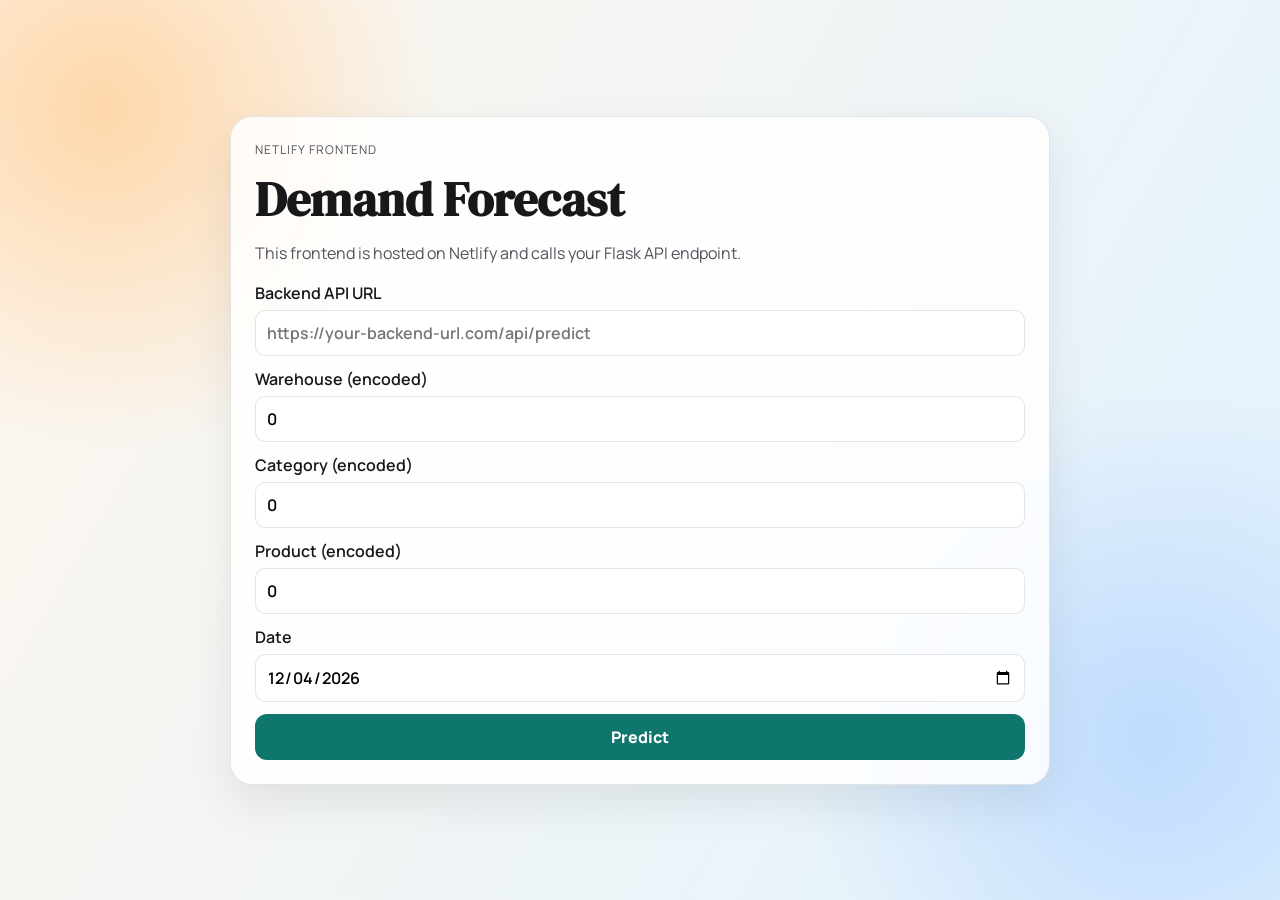
<file: netlify_site/index.html>
<!doctype html>
<html lang="en">
<head>
  <meta charset="utf-8">
  <meta name="viewport" content="width=device-width, initial-scale=1">
  <title>Demand Forecast Web App</title>
  <link rel="preconnect" href="https://fonts.googleapis.com">
  <link rel="preconnect" href="https://fonts.gstatic.com" crossorigin>
  <link href="https://fonts.googleapis.com/css2?family=Manrope:wght@400;600;800&family=DM+Serif+Display:ital@0;1&display=swap" rel="stylesheet">
  <link rel="stylesheet" href="./styles.css">
</head>
<body>
  <main class="shell">
    <section class="panel">
      <p class="kicker">Netlify Frontend</p>
      <h1>Demand Forecast</h1>
      <p class="lead">This frontend is hosted on Netlify and calls your Flask API endpoint.</p>

      <form id="predict-form" class="grid">
        <label>
          Backend API URL
          <input id="api-url" type="url" required placeholder="https://your-backend-url.com/api/predict">
        </label>

        <label>
          Warehouse (encoded)
          <input id="warehouse" type="number" min="0" max="3" required value="0">
        </label>

        <label>
          Category (encoded)
          <input id="category" type="number" min="0" max="32" required value="0">
        </label>

        <label>
          Product (encoded)
          <input id="product" type="number" min="0" max="2159" required value="0">
        </label>

        <label>
          Date
          <input id="date" type="date" required>
        </label>

        <button type="submit">Predict</button>
      </form>

      <section id="result" class="result hidden"></section>
    </section>
  </main>

  <script src="./app.js"></script>
</body>
</html>
</file>
<file: netlify_site/styles.css>
:root {
  --bg0: #fff7ed;
  --bg1: #e0f2fe;
  --ink: #18181b;
  --muted: #52525b;
  --card: #ffffffd9;
  --line: #0000001a;
  --brand: #0f766e;
  --brand-hover: #115e59;
}

* {
  box-sizing: border-box;
}

body {
  margin: 0;
  min-height: 100vh;
  font-family: "Manrope", sans-serif;
  color: var(--ink);
  background:
    radial-gradient(circle at 8% 12%, #fed7aa 0%, transparent 24%),
    radial-gradient(circle at 90% 82%, #bfdbfe 0%, transparent 26%),
    linear-gradient(120deg, var(--bg0), var(--bg1));
}

.shell {
  min-height: 100vh;
  display: grid;
  place-items: center;
  padding: 24px;
}

.panel {
  width: min(820px, 100%);
  background: var(--card);
  border: 1px solid var(--line);
  border-radius: 22px;
  padding: 24px;
  box-shadow: 0 18px 45px #00000014;
}

.kicker {
  margin: 0;
  text-transform: uppercase;
  letter-spacing: 0.08em;
  font-size: 12px;
  color: var(--muted);
}

h1 {
  margin: 8px 0 10px;
  font-family: "DM Serif Display", serif;
  font-size: clamp(30px, 6vw, 48px);
}

.lead {
  margin: 0 0 18px;
  color: var(--muted);
}

.grid {
  display: grid;
  gap: 12px;
}

label {
  display: grid;
  gap: 6px;
  font-weight: 600;
}

input,
button {
  font: inherit;
}

input {
  border: 1px solid var(--line);
  border-radius: 10px;
  padding: 11px;
  background: #fff;
}

button {
  border: 0;
  border-radius: 12px;
  padding: 12px 16px;
  font-weight: 800;
  color: #fff;
  background: var(--brand);
  cursor: pointer;
}

button:hover {
  background: var(--brand-hover);
}

.result {
  margin-top: 16px;
  padding: 12px;
  border: 1px solid var(--line);
  border-radius: 12px;
  background: #ffffff;
}

.result h2 {
  margin: 0 0 8px;
  font-size: 18px;
}

.result p {
  margin: 4px 0;
}

.hidden {
  display: none;
}
</file>
